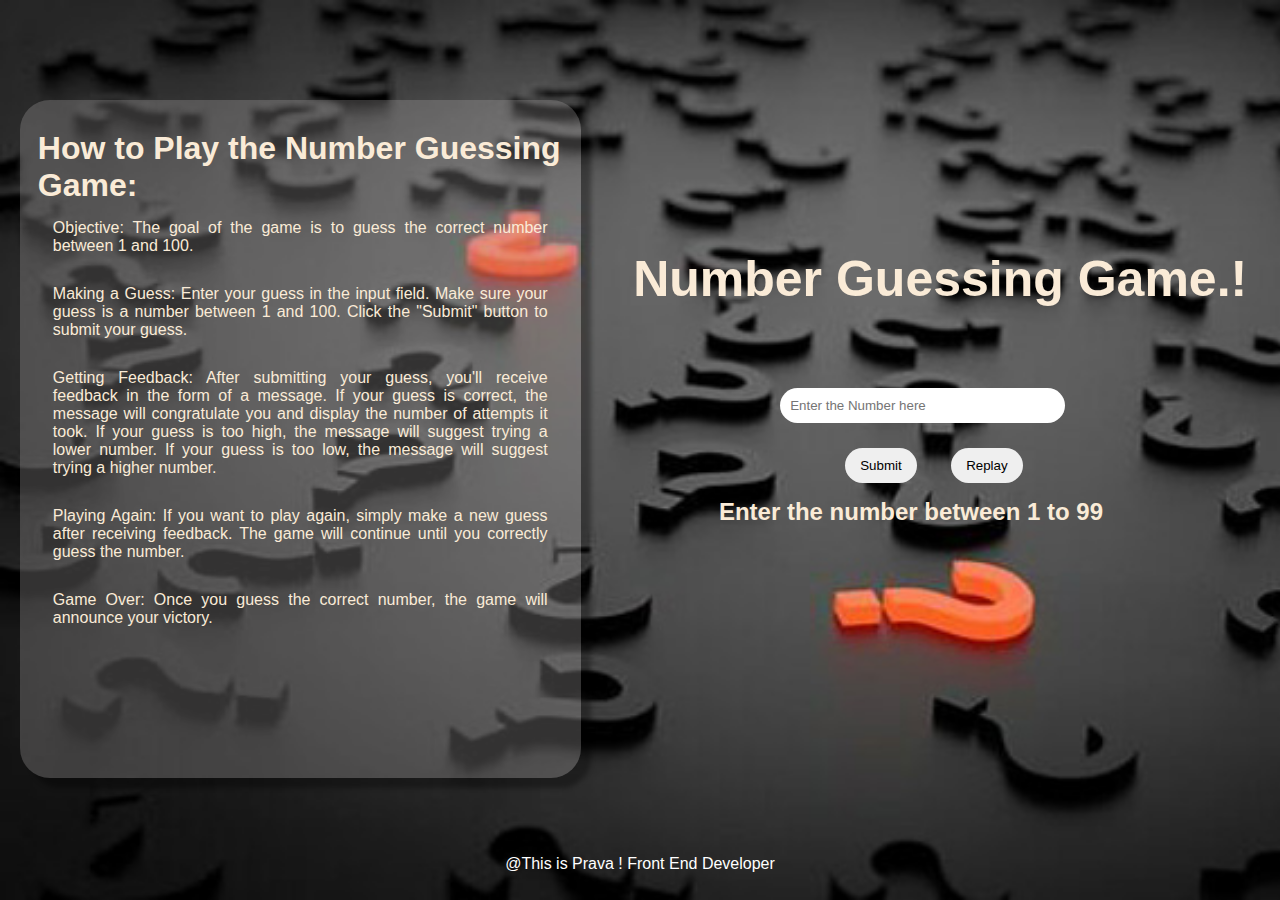
<file: number guessing/index.html>
<!DOCTYPE html>
<html lang="en">

<head>
    <meta charset="UTF-8">
    <meta name="viewport" content="width=device-width, initial-scale=1.0">
    <title>Document</title>
    <link rel="stylesheet" href="./numberGuessing.css">
</head>

<body>
    <div class="container">
        <div class="content0" id="scrollbar2">
            <h1>How to Play the Number Guessing Game:</h1>
            <ul>
                <li>Objective: The goal of the game is to guess the correct number between 1 and 100.</li>
                <li>Making a Guess:
                    Enter your guess in the input field. Make sure your guess is a number between 1 and 100.
                    Click the "Submit" button to submit your guess.</li>
                <li>Getting Feedback:

                    After submitting your guess, you'll receive feedback in the form of a message.
                    If your guess is correct, the message will congratulate you and display the number of attempts it
                    took.
                    If your guess is too high, the message will suggest trying a lower number.
                    If your guess is too low, the message will suggest trying a higher number.</li>
                <li>Playing Again:
                    If you want to play again, simply make a new guess after receiving feedback.
                    The game will continue until you correctly guess the number.</li>
                <li>Game Over:

                    Once you guess the correct number, the game will announce your victory.</li>
            </ul>
        </div>
        <div class="content1">
            <div class="head">
                <h1>Number Guessing Game.!</h1>
            </div>
            <div class="input-cont">

                <div><input type="number" id="input" placeholder="Enter the Number here">
                </div>
                <div class="btn">
                    <div>
                        <button type="button" id="submit" onclick="NumberGuess()">Submit</button>
                        <button type="button" id="replay" onclick="replay()">Replay</button>
                    </div>

                </div>
                <h2 id="store">Enter the number between 1 to 99</h2>
            </div>

        </div>

        <div class="footer">
            <p>@This is Prava ! Front End Developer</p>
        </div>

    </div>

    <script src="./numberGuessing.js"></script>
</body>

</html>
</file>
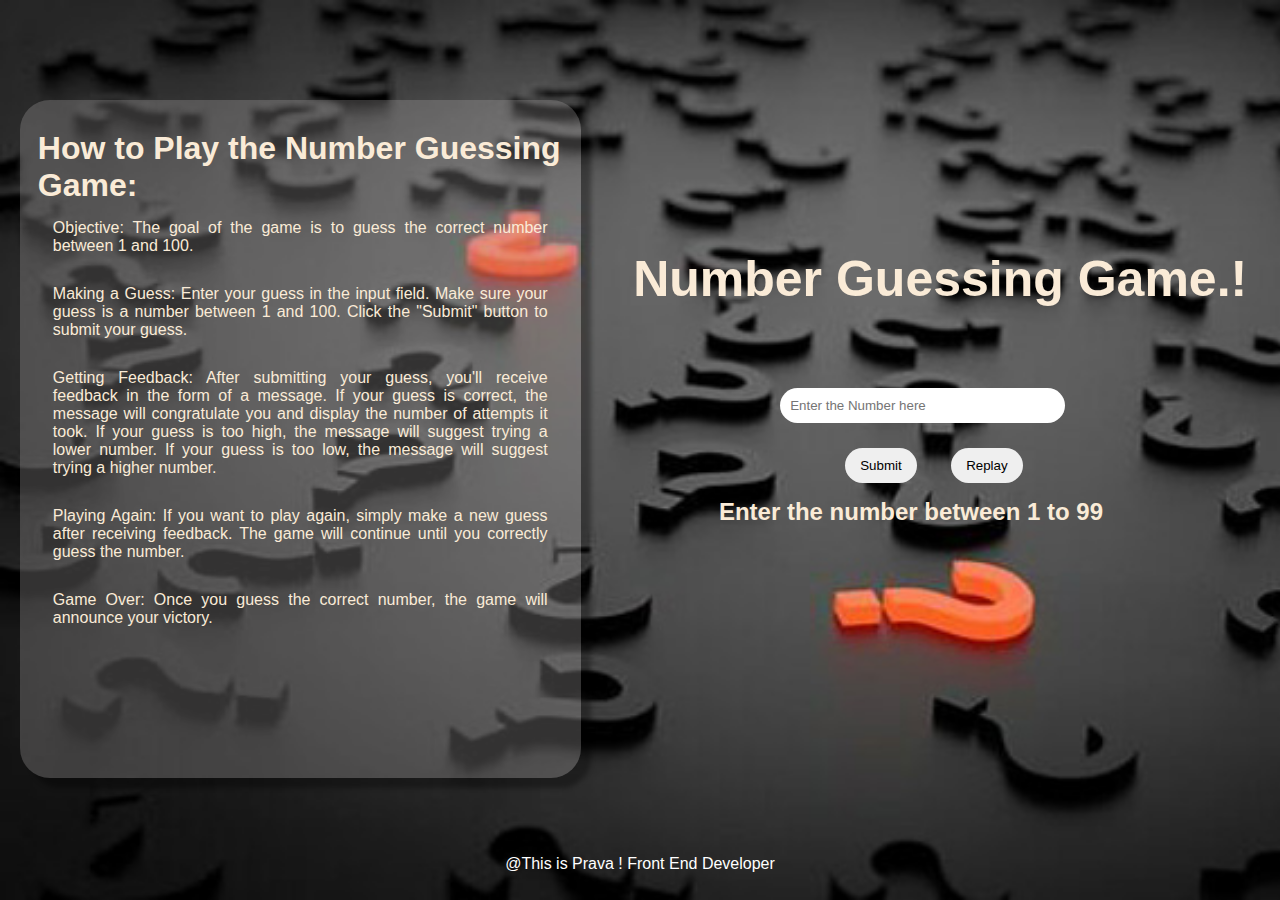
<file: number guessing/numberGuessing.html>
<!DOCTYPE html>
<html lang="en">

<head>
    <meta charset="UTF-8">
    <meta name="viewport" content="width=device-width, initial-scale=1.0">
    <title>Document</title>
    <link rel="stylesheet" href="./numberGuessing.css">
</head>

<body>
    <div class="container">
        <div class="content0">
            <h1>How to Play the Number Guessing Game:</h1>
            <ul>
                <li>Objective: The goal of the game is to guess the correct number between 1 and 100.</li>
                <li>Making a Guess:
                    Enter your guess in the input field. Make sure your guess is a number between 1 and 100.
                    Click the "Submit" button to submit your guess.</li>
                <li>Getting Feedback:

                    After submitting your guess, you'll receive feedback in the form of a message.
                    If your guess is correct, the message will congratulate you and display the number of attempts it
                    took.
                    If your guess is too high, the message will suggest trying a lower number.
                    If your guess is too low, the message will suggest trying a higher number.</li>
                <li>Playing Again:
                    If you want to play again, simply make a new guess after receiving feedback.
                    The game will continue until you correctly guess the number.</li>
                <li>Game Over:

                    Once you guess the correct number, the game will announce your victory.</li>
            </ul>
        </div>
        <div class="content1">
            <div class="head">
                <h1>Number Guessing Game.!</h1>
            </div>
            <div class="input-cont">

                <div><input type="number" id="input" placeholder="Enter the Number here">
                </div>
                <div class="btn">
                    <div>
                        <button type="button" id="submit" onclick="NumberGuess()">Submit</button>
                        <button type="button" id="replay" onclick="replay()">Replay</button>
                    </div>

                </div>
                <h2 id="store">Enter the number between 1 to 99</h2>
            </div>

        </div>
        
        <div class="footer">
            <p>@This is Prava ! Front End Developer</p>
        </div>
    </div>
    
    <script src="./numberGuessing.js"></script>
</body>

</html>
</file>
<file: number guessing/numberGuessing.css>
* {
    margin: 0;
    padding: 0;
    font-family: sans-serif;
}

body {
    width: 100%;
    
    height: 100vh;
    background-image: url("./backgroundimg1.jpg");
    background-repeat: no-repeat;
    background-size: cover;
}

.container {
    display: flex;
    justify-content: space-around;
    flex-wrap: wrap;

}

.container .content1 {
    float: left;
}

.content0 {
    width: 41%;
    height: 70vh;
    background-color: rgba(177, 172, 172, 0.291);
    position: relative;
    overflow: auto;
    top: 100px;
    padding: 18px;
    padding-top: 30px;
    border-radius: 30px;
    box-shadow: 10px 10px 5px rgba(0, 0, 0, 0.334);

}

.content0 h1 {
    color: antiquewhite;
}

.content1 {
    width: 50%;
    height: 55vh;
    position: relative;
    top: 230px;
    /* background-color: rgba(177, 172, 172, 0.273); */
}

.input-cont {
    position: relative;
    top: 80px;
    width: 69%;
    left: 110px;
}

.content0 ul li {
    list-style: none;
    padding: 15px;
    color: antiquewhite;
    text-align: justify;
}

.head {
    text-align: center;
    padding-top: 20px;
    font-size: 25px;
    color: antiquewhite;

}

#input {
    width: 60%;
    padding: 10px;
    border: none;
    border-radius: 20px;
    margin-left: 50px;
    margin-bottom: 10px;
    outline: none;

}

input::-webkit-outer-spin-button,
input::-webkit-inner-spin-button {
    -webkit-appearance: none;

}

.btn {
    padding-left: 100px;
}

button {
    padding: 10px 15px;
    border-radius: 20px;
    border: none;
    cursor: pointer;
    outline: none;
    margin: 15px;

}

button:hover {
    background-color: rgb(0, 0, 0);
    color: antiquewhite;
}

#store {
    width: 100%;
    color: antiquewhite;
    cursor: not-allowed;
    margin: 0px;
    text-align: center;
    margin-left: -40px;
}

span {
    color: black;
}

.footer {
    color: #fff;
    position: absolute;
    top: 95%;
}

#scrollbar2::-webkit-scrollbar {
    width: 10px;
}

#scrollbar2::-webkit-scrollbar-track {
    border-radius: 8px;
    background-color: #e7e7e7;
    border: 1px solid #cacaca;
    box-shadow: inset 0 0 6px rgba(0, 0, 0, .3);
}

.contact {
    position: relative;
    width: 30%;
    top: 60px;
    left: 350px;
}


@media only screen and (max-width:600px) {
    * {
        margin: 8px;
    }

    body {
        background-image: none;
        background-color: rgb(0, 0, 0);

    }

    .container {
        position: absolute;
        top: -100px;
    }

    .content0 {
        overflow: scroll;
        width: 100%;
        height: 80vh;
        padding: 5px;


    }

    .content0 h1 {
        font-size: 20px;

    }

    .content0 ul li {
        padding: 0px;
    }

    .content1 {
        width: 100%;
        position: relative;
        left: 0px;
        top: 100px;

    }

    .head h1 {
        font-size: 30px;
        letter-spacing: 2px;
        transition: .4s;
    }

    .head h1:hover {
        color: yellow;
        transform: scale(1.1);
    }

    .input-cont {
        position: relative;
        top: 20px;
        width: 100%;
        height: 50vh;
        left: -15px;

    }

    .btn div {
        margin-left: -18px;
    }

    #store {
        margin-left: 10px;
        font-size: 15px;
    }

    input {
        color: #000000;
    }

    input:hover {
        color: #fff;
        background-color: rgba(24, 187, 213, 0.82);
    }

    button {
        margin: 0px;
        margin-bottom: 5px;
    }

    .btn button:hover {
        background-color: rgb(6, 250, 250);
        color: #000000;
    }

    .footer {
        color: black;
        margin: -10px;
        padding: 0%;
        position: relative;
        top: 200px;
        width: 100%;
        height: 30px;
        background-color: bisque;
    }



}
</file>
